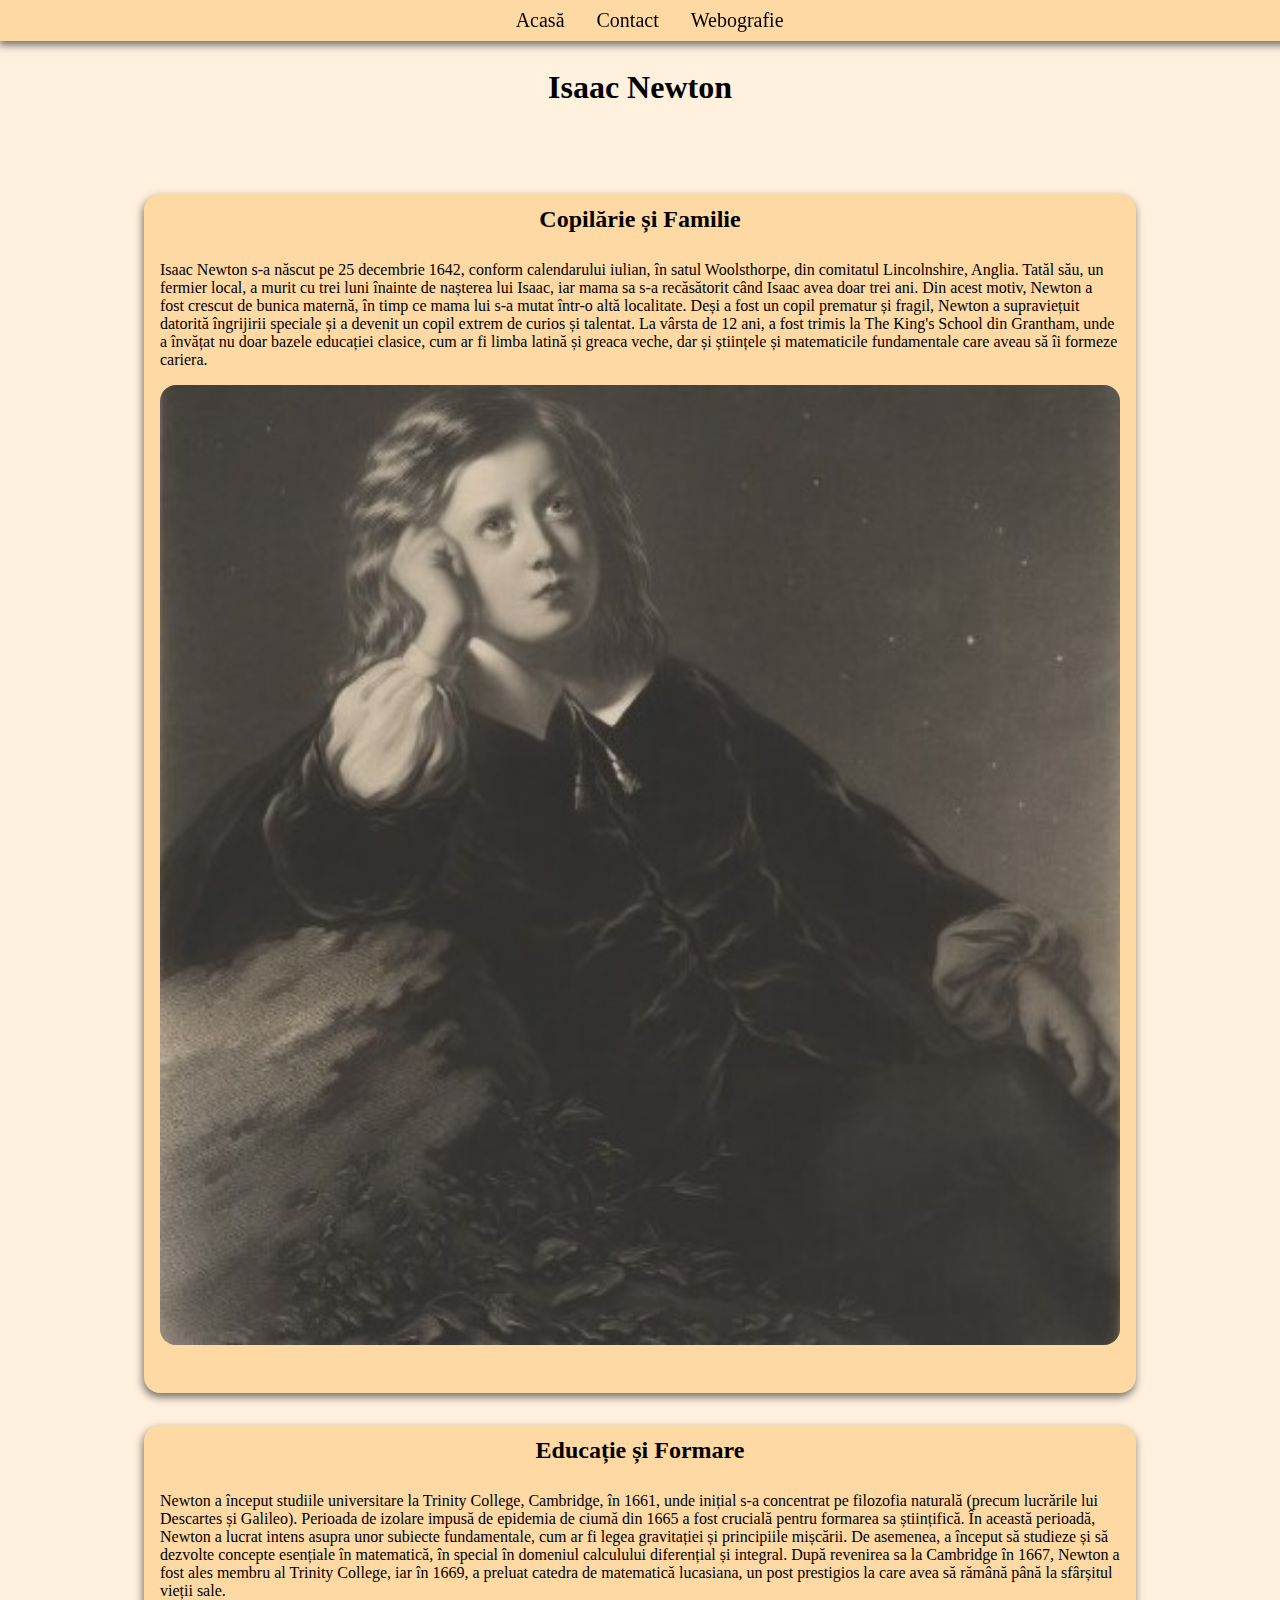
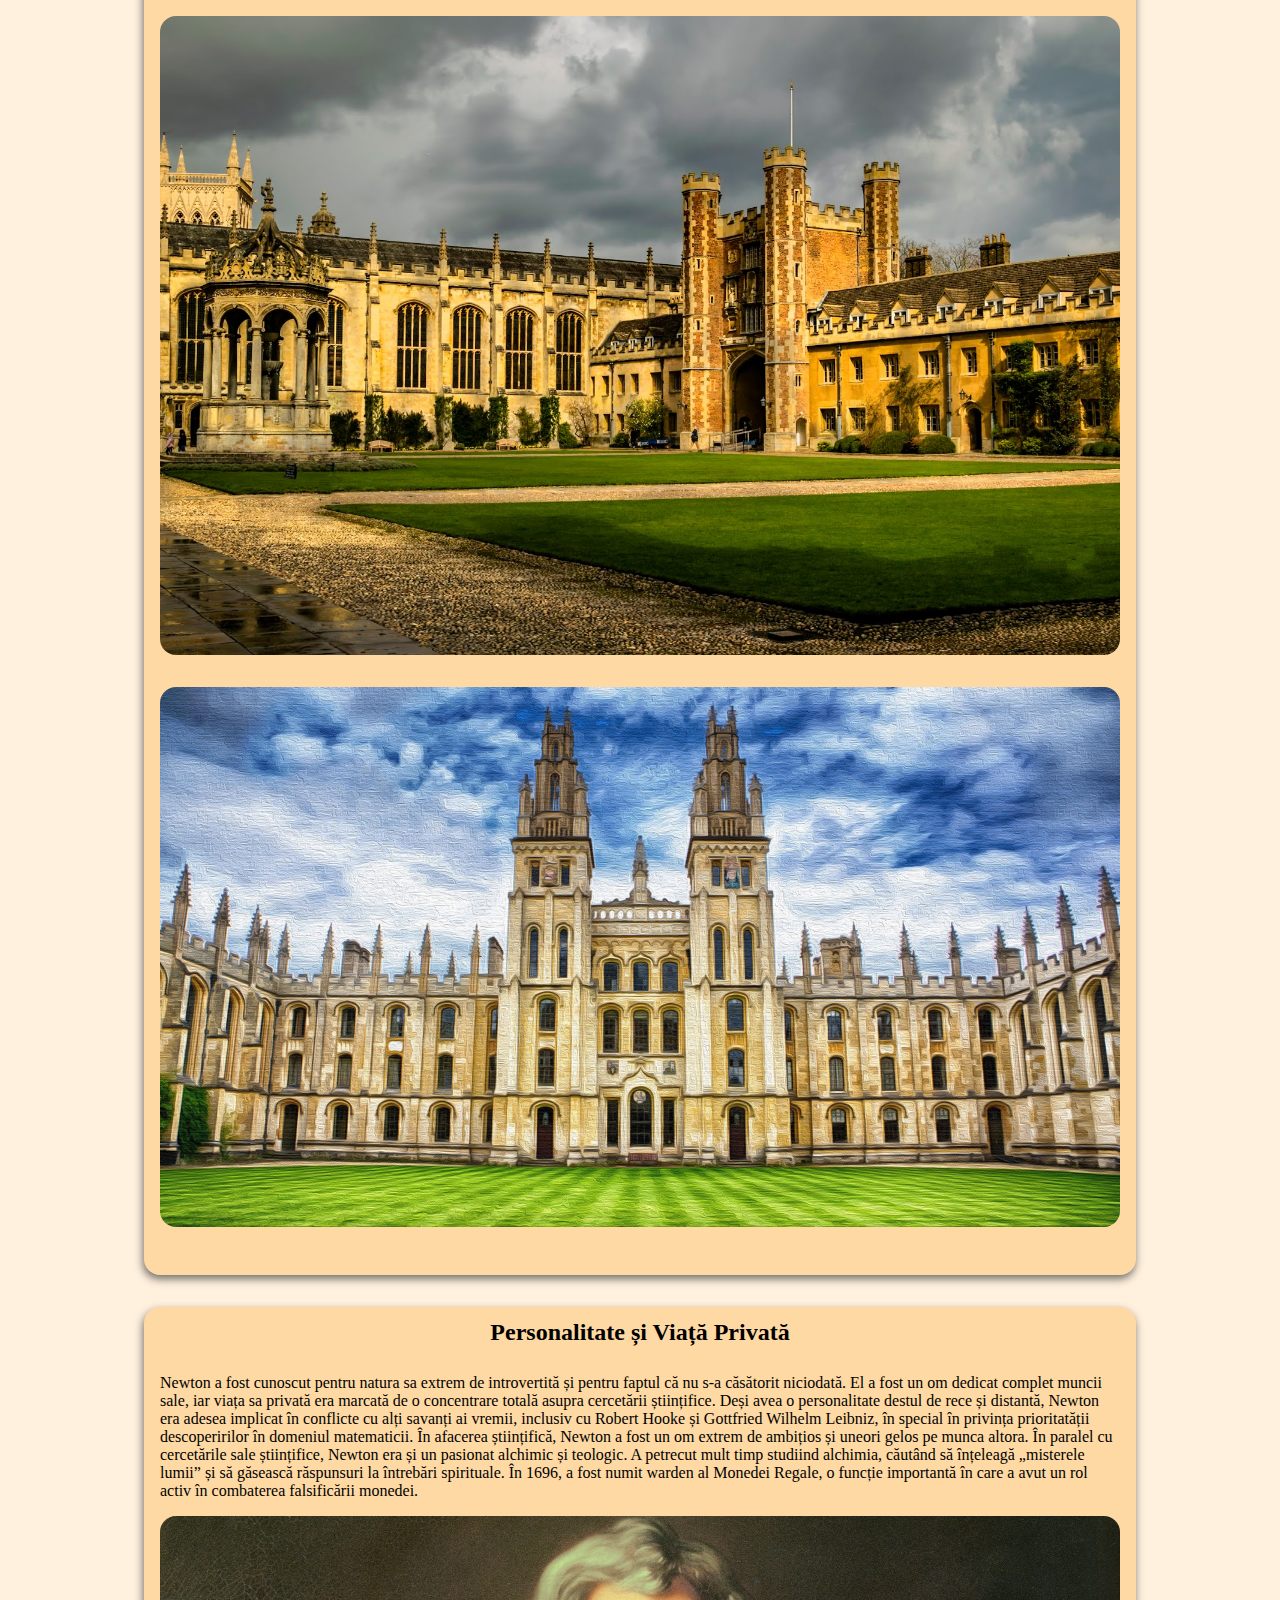
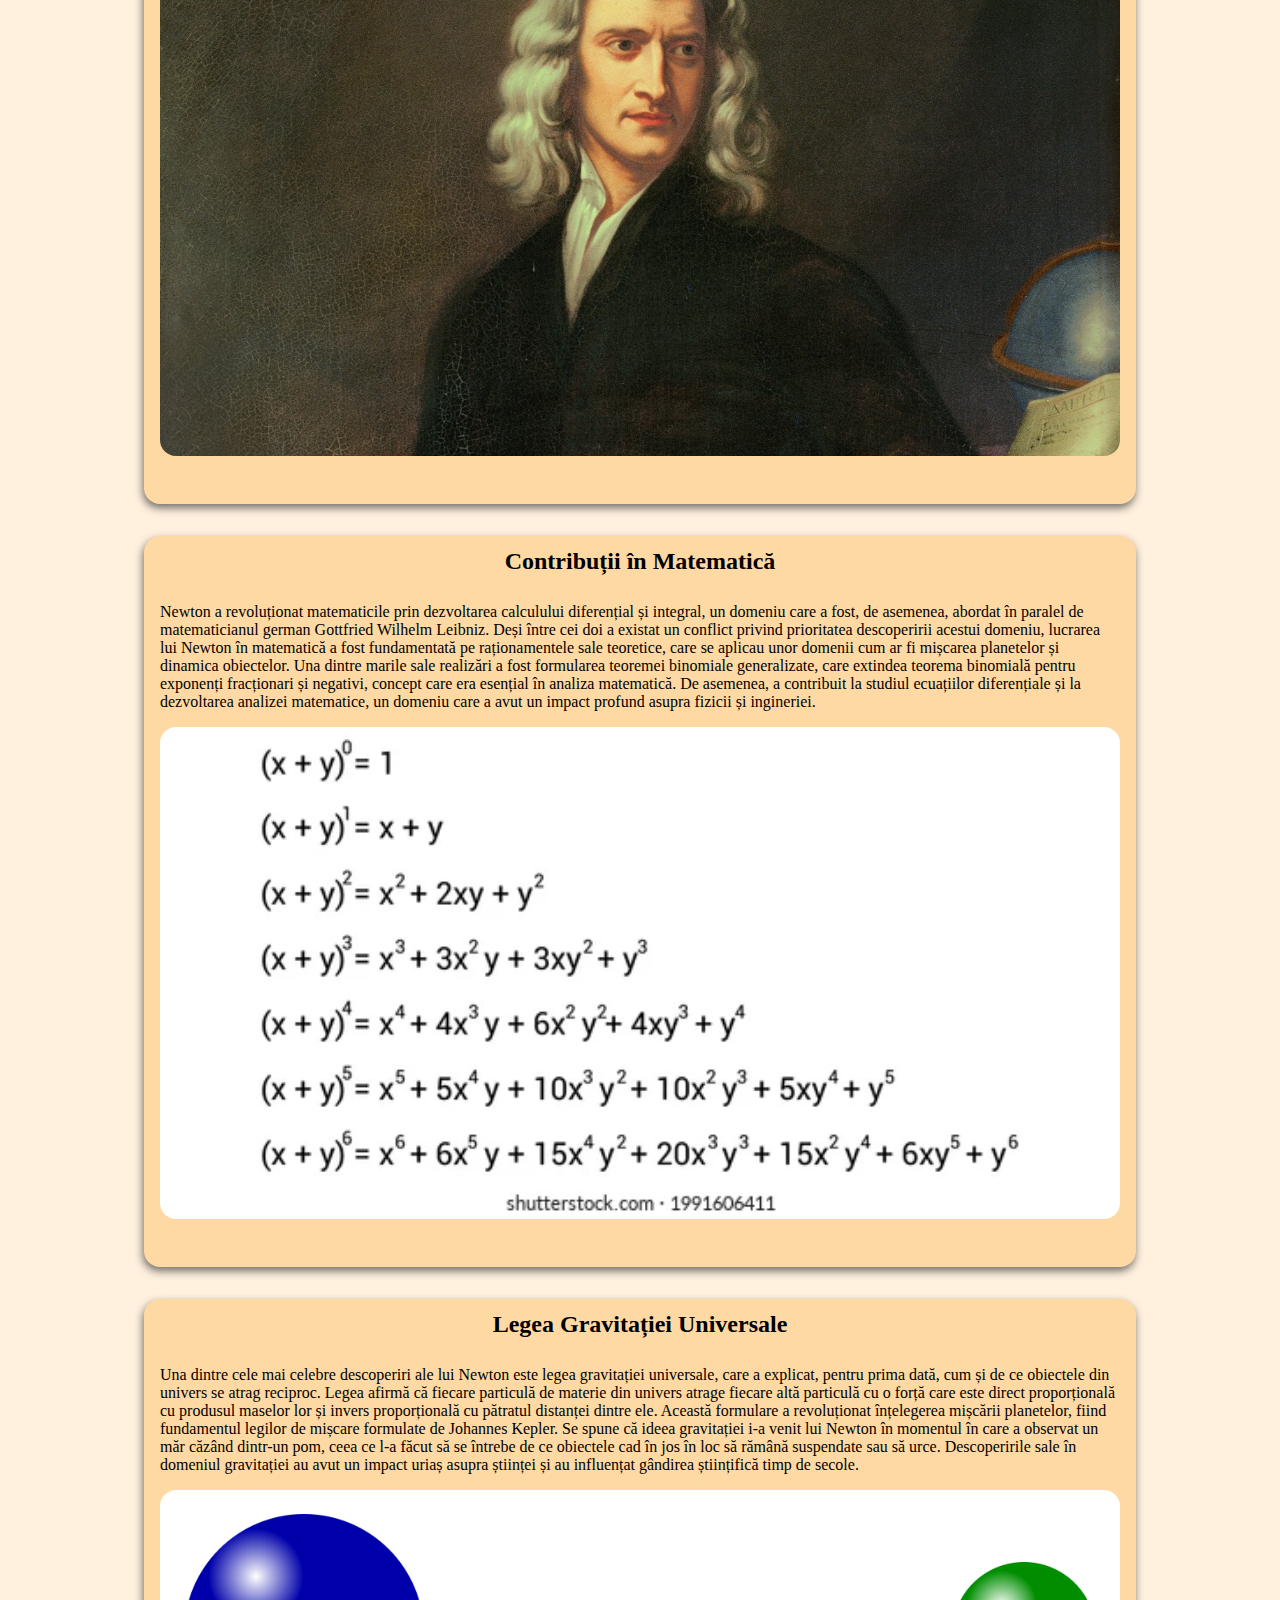
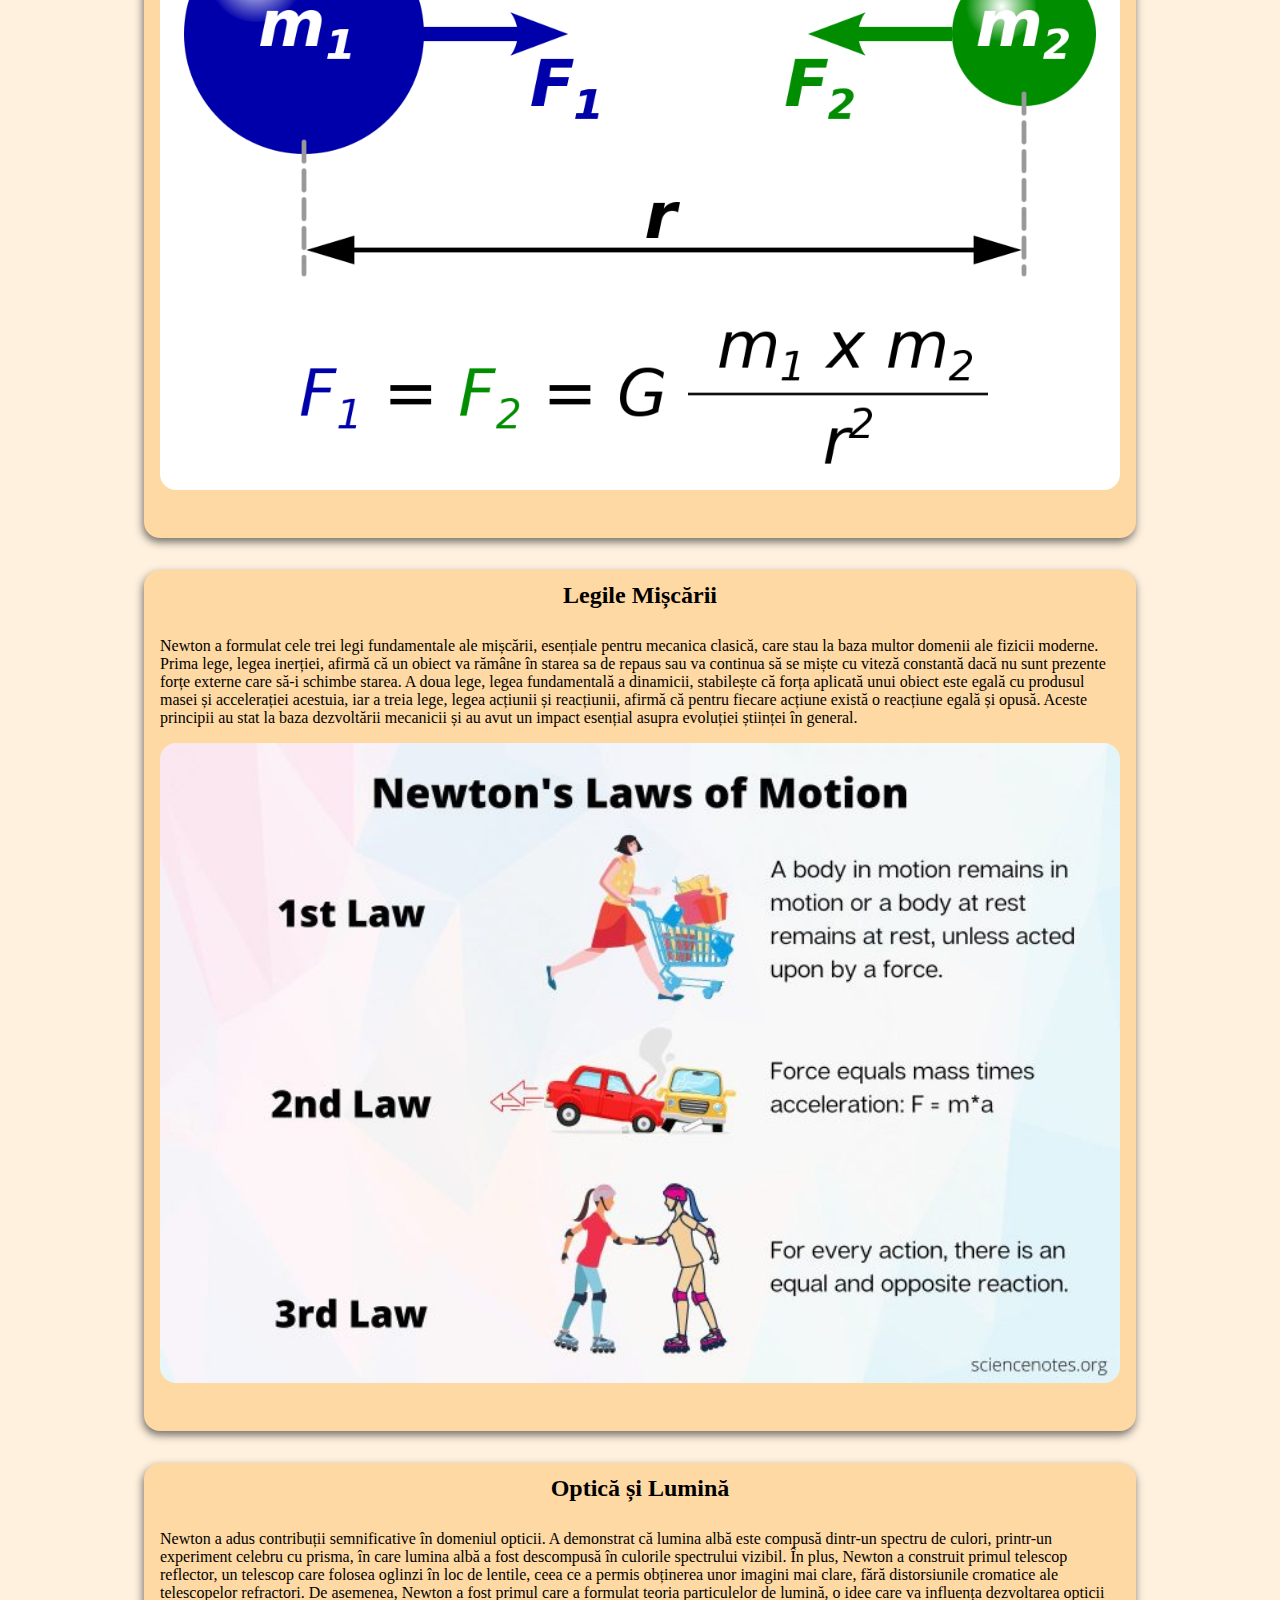
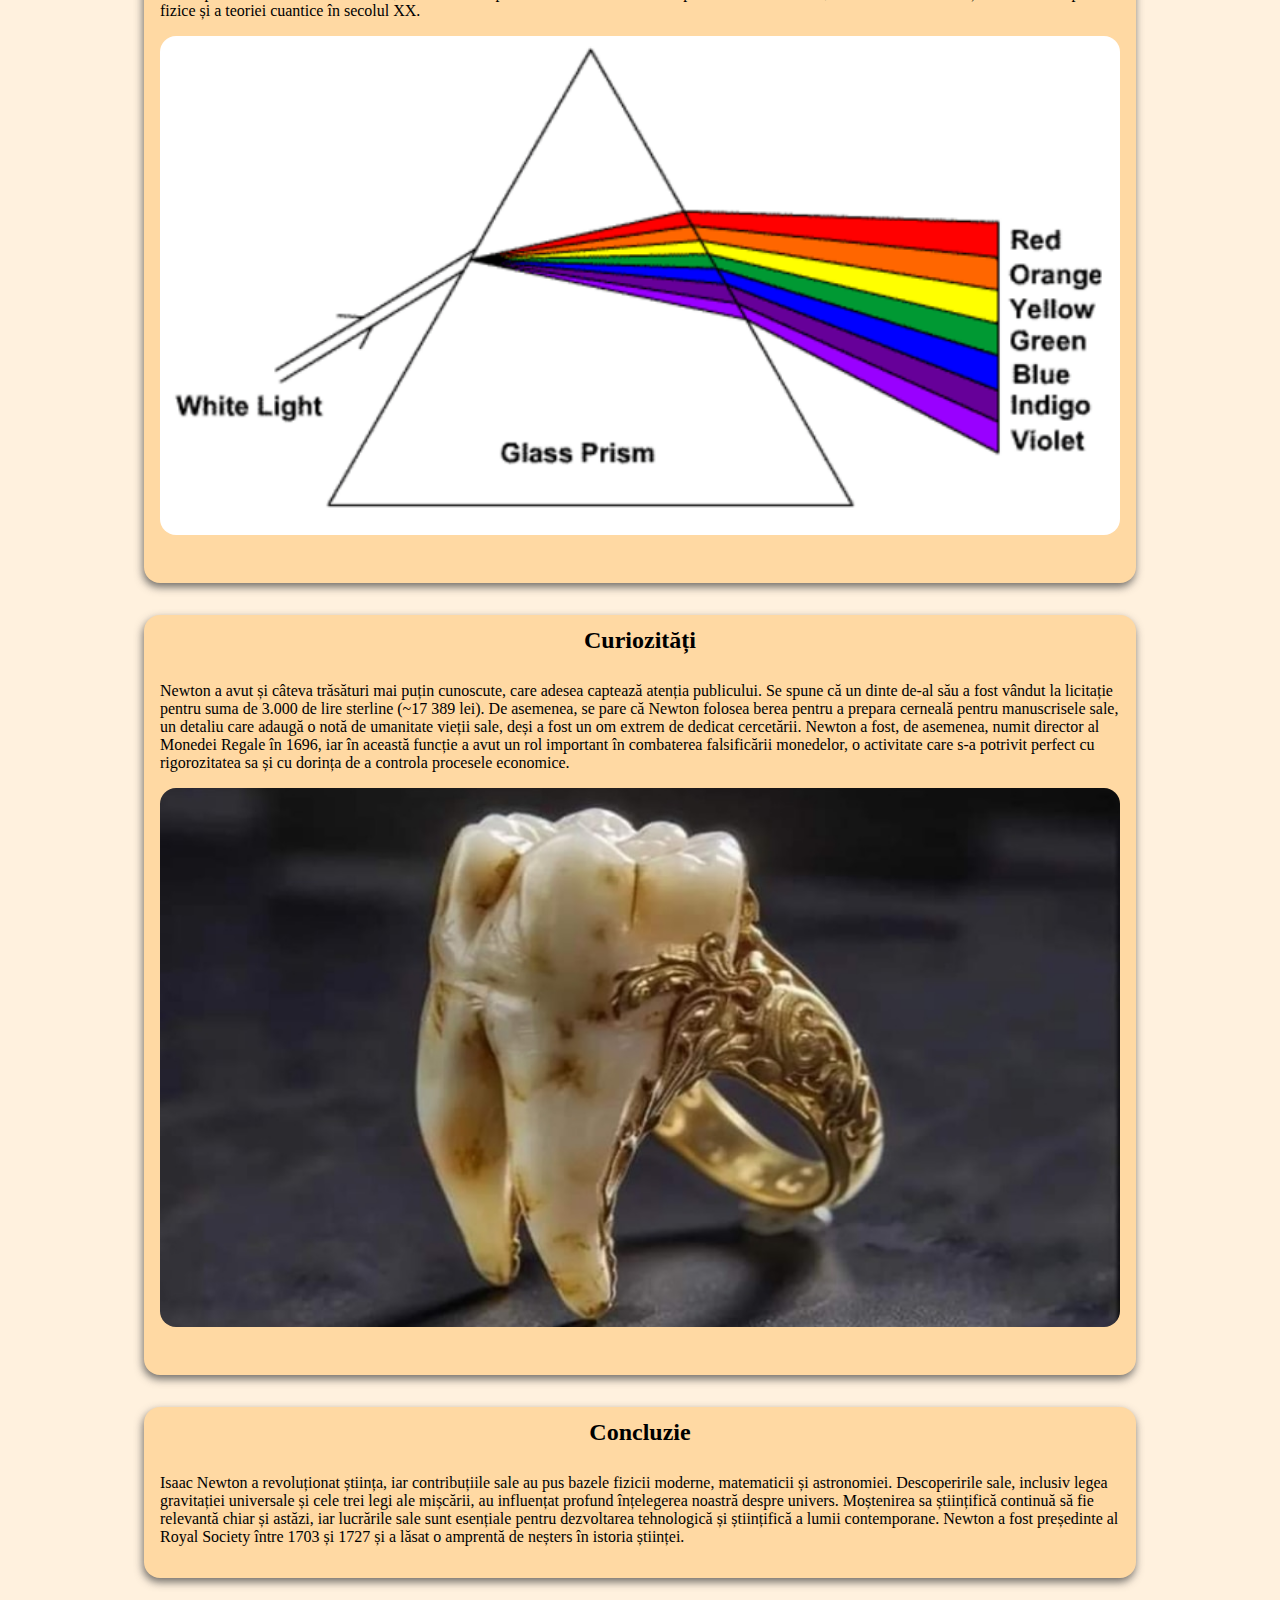
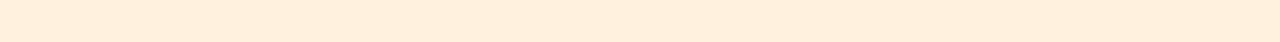
<file: index.html>
<!DOCTYPE html>
<html lang="ro">
    <head>
        <meta charset="UTF-8" />
        <meta name="viewport" content="width=device-width, initial-scale=1.0" />
        <title>Isaac Newton</title>
        <link rel="stylesheet" href="style.css" />
        <link rel="shortcut icon" href="img/apple-falling.png" type="image" />
    </head>
    <body>
        <header>
            <a href="index.html">Acasă</a><a href="contact-me.html">Contact</a
            ><a href="webography.html">Webografie</a>
        </header>
        <main>
            <h1>Isaac Newton</h1>
            <br />

            <div class="boss-container">
                <div class="container">
                    <h2>Copilărie și Familie</h2>
                    <p>
                        Isaac Newton s-a născut pe 25 decembrie 1642, conform calendarului iulian,
                        în satul Woolsthorpe, din comitatul Lincolnshire, Anglia. Tatăl său, un
                        fermier local, a murit cu trei luni înainte de nașterea lui Isaac, iar mama
                        sa s-a recăsătorit când Isaac avea doar trei ani. Din acest motiv, Newton a
                        fost crescut de bunica maternă, în timp ce mama lui s-a mutat într-o altă
                        localitate. Deși a fost un copil prematur și fragil, Newton a supraviețuit
                        datorită îngrijirii speciale și a devenit un copil extrem de curios și
                        talentat. La vârsta de 12 ani, a fost trimis la The King's School din
                        Grantham, unde a învățat nu doar bazele educației clasice, cum ar fi limba
                        latină și greaca veche, dar și științele și matematicile fundamentale care
                        aveau să îi formeze cariera.
                    </p>
                    <img src="img/newton-kid.jpg" alt="Newton when he was a child" />
                </div>

                <div class="container">
                    <h2>Educație și Formare</h2>
                    <p>
                        Newton a început studiile universitare la Trinity College, Cambridge, în
                        1661, unde inițial s-a concentrat pe filozofia naturală (precum lucrările
                        lui Descartes și Galileo). Perioada de izolare impusă de epidemia de ciumă
                        din 1665 a fost crucială pentru formarea sa științifică. În această
                        perioadă, Newton a lucrat intens asupra unor subiecte fundamentale, cum ar
                        fi legea gravitației și principiile mișcării. De asemenea, a început să
                        studieze și să dezvolte concepte esențiale în matematică, în special în
                        domeniul calculului diferențial și integral. După revenirea sa la Cambridge
                        în 1667, Newton a fost ales membru al Trinity College, iar în 1669, a
                        preluat catedra de matematică lucasiana, un post prestigios la care avea să
                        rămână până la sfârșitul vieții sale.
                    </p>
                    <img src="img/trinity-college.jpg" alt="Trinity College where Newton studied" />
                    <img src="img/cambridge-university.jpg" alt="Cambridge University" />
                </div>

                <div class="container">
                    <h2>Personalitate și Viață Privată</h2>
                    <p>
                        Newton a fost cunoscut pentru natura sa extrem de introvertită și pentru
                        faptul că nu s-a căsătorit niciodată. El a fost un om dedicat complet muncii
                        sale, iar viața sa privată era marcată de o concentrare totală asupra
                        cercetării științifice. Deși avea o personalitate destul de rece și
                        distantă, Newton era adesea implicat în conflicte cu alți savanți ai vremii,
                        inclusiv cu Robert Hooke și Gottfried Wilhelm Leibniz, în special în
                        privința prioritatății descoperirilor în domeniul matematicii. În afacerea
                        științifică, Newton a fost un om extrem de ambițios și uneori gelos pe munca
                        altora. În paralel cu cercetările sale științifice, Newton era și un
                        pasionat alchimic și teologic. A petrecut mult timp studiind alchimia,
                        căutând să înțeleagă „misterele lumii” și să găsească răspunsuri la
                        întrebări spirituale. În 1696, a fost numit warden al Monedei Regale, o
                        funcție importantă în care a avut un rol activ în combaterea falsificării
                        monedei.
                    </p>
                    <img src="img/isaac-newton-in-person.jpg" alt="Isaac Newton in Person" />
                </div>

                <div class="container">
                    <h2>Contribuții în Matematică</h2>
                    <p>
                        Newton a revoluționat matematicile prin dezvoltarea calculului diferențial
                        și integral, un domeniu care a fost, de asemenea, abordat în paralel de
                        matematicianul german Gottfried Wilhelm Leibniz. Deși între cei doi a
                        existat un conflict privind prioritatea descoperirii acestui domeniu,
                        lucrarea lui Newton în matematică a fost fundamentată pe raționamentele sale
                        teoretice, care se aplicau unor domenii cum ar fi mișcarea planetelor și
                        dinamica obiectelor. Una dintre marile sale realizări a fost formularea
                        teoremei binomiale generalizate, care extindea teorema binomială pentru
                        exponenți fracționari și negativi, concept care era esențial în analiza
                        matematică. De asemenea, a contribuit la studiul ecuațiilor diferențiale și
                        la dezvoltarea analizei matematice, un domeniu care a avut un impact profund
                        asupra fizicii și ingineriei.
                    </p>
                    <img src="img/binomial-theorem.jpg" alt="Teorema Binomială" />
                </div>

                <div class="container">
                    <h2>Legea Gravitației Universale</h2>
                    <p>
                        Una dintre cele mai celebre descoperiri ale lui Newton este legea
                        gravitației universale, care a explicat, pentru prima dată, cum și de ce
                        obiectele din univers se atrag reciproc. Legea afirmă că fiecare particulă
                        de materie din univers atrage fiecare altă particulă cu o forță care este
                        direct proporțională cu produsul maselor lor și invers proporțională cu
                        pătratul distanței dintre ele. Această formulare a revoluționat înțelegerea
                        mișcării planetelor, fiind fundamentul legilor de mișcare formulate de
                        Johannes Kepler. Se spune că ideea gravitației i-a venit lui Newton în
                        momentul în care a observat un măr căzând dintr-un pom, ceea ce l-a făcut să
                        se întrebe de ce obiectele cad în jos în loc să rămână suspendate sau să
                        urce. Descoperirile sale în domeniul gravitației au avut un impact uriaș
                        asupra științei și au influențat gândirea științifică timp de secole.
                    </p>
                    <img src="img/gravity.png" alt="Gravitational Forces" />
                </div>

                <div class="container">
                    <h2>Legile Mișcării</h2>
                    <p>
                        Newton a formulat cele trei legi fundamentale ale mișcării, esențiale pentru
                        mecanica clasică, care stau la baza multor domenii ale fizicii moderne.
                        Prima lege, legea inerției, afirmă că un obiect va rămâne în starea sa de
                        repaus sau va continua să se miște cu viteză constantă dacă nu sunt prezente
                        forțe externe care să-i schimbe starea. A doua lege, legea fundamentală a
                        dinamicii, stabilește că forța aplicată unui obiect este egală cu produsul
                        masei și accelerației acestuia, iar a treia lege, legea acțiunii și
                        reacțiunii, afirmă că pentru fiecare acțiune există o reacțiune egală și
                        opusă. Aceste principii au stat la baza dezvoltării mecanicii și au avut un
                        impact esențial asupra evoluției științei în general.
                    </p>
                    <img src="img/newton-s-laws-of-motion.jpg" alt="Principiile Mecanicii" />
                </div>

                <div class="container">
                    <h2>Optică și Lumină</h2>
                    <p>
                        Newton a adus contribuții semnificative în domeniul opticii. A demonstrat că
                        lumina albă este compusă dintr-un spectru de culori, printr-un experiment
                        celebru cu prisma, în care lumina albă a fost descompusă în culorile
                        spectrului vizibil. În plus, Newton a construit primul telescop reflector,
                        un telescop care folosea oglinzi în loc de lentile, ceea ce a permis
                        obținerea unor imagini mai clare, fără distorsiunile cromatice ale
                        telescopelor refractori. De asemenea, Newton a fost primul care a formulat
                        teoria particulelor de lumină, o idee care va influența dezvoltarea opticii
                        fizice și a teoriei cuantice în secolul XX.
                    </p>
                    <img src="img/newton-s-optics.png" alt="Prisma" />
                </div>

                <div class="container">
                    <h2>Curiozități</h2>
                    <p>
                        Newton a avut și câteva trăsături mai puțin cunoscute, care adesea captează
                        atenția publicului. Se spune că un dinte de-al său a fost vândut la
                        licitație pentru suma de 3.000 de lire sterline (~17 389 lei). De asemenea,
                        se pare că Newton folosea berea pentru a prepara cerneală pentru
                        manuscrisele sale, un detaliu care adaugă o notă de umanitate vieții sale,
                        deși a fost un om extrem de dedicat cercetării. Newton a fost, de asemenea,
                        numit director al Monedei Regale în 1696, iar în această funcție a avut un
                        rol important în combaterea falsificării monedelor, o activitate care s-a
                        potrivit perfect cu rigorozitatea sa și cu dorința de a controla procesele
                        economice.
                    </p>
                    <img src="img/newton-tooth.jpg" alt="Dintele lui Newton" />
                </div>

                <div class="container">
                    <h2>Concluzie</h2>
                    <p>
                        Isaac Newton a revoluționat știința, iar contribuțiile sale au pus bazele
                        fizicii moderne, matematicii și astronomiei. Descoperirile sale, inclusiv
                        legea gravitației universale și cele trei legi ale mișcării, au influențat
                        profund înțelegerea noastră despre univers. Moștenirea sa științifică
                        continuă să fie relevantă chiar și astăzi, iar lucrările sale sunt esențiale
                        pentru dezvoltarea tehnologică și științifică a lumii contemporane. Newton a
                        fost președinte al Royal Society între 1703 și 1727 și a lăsat o amprentă de
                        neșters în istoria științei.
                    </p>
                </div>
            </div>
        </main>
    </body>
</html>
</file>
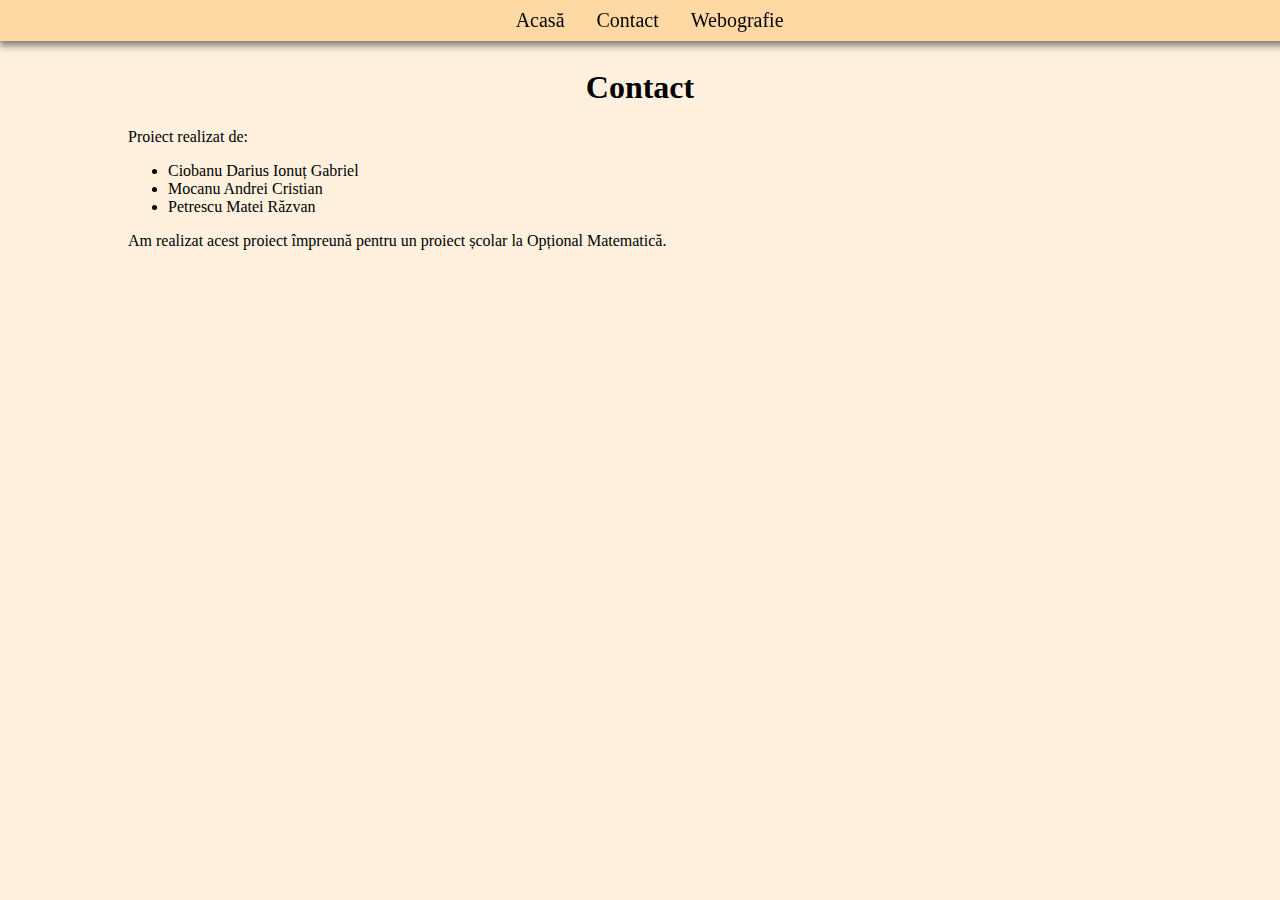
<file: contact-me.html>
<!DOCTYPE html>
<html lang="en">
    <head>
        <meta charset="UTF-8" />
        <meta name="viewport" content="width=device-width, initial-scale=1.0" />
        <title>Contact</title>
        <link rel="stylesheet" href="style.css" />
        <link rel="shortcut icon" href="img/apple-falling.png" type="image" />
    </head>
    <body>
        <header>
            <a href="index.html">Acasă</a><a href="contact-me.html">Contact</a
            ><a href="webography.html">Webografie</a>
        </header>

        <main>
            <h1>Contact</h1>
            <p>Proiect realizat de:</p>
            <ul>
                <li>Ciobanu Darius Ionuț Gabriel</li>
                <li>Mocanu Andrei Cristian</li>
                <li>Petrescu Matei Răzvan</li>
            </ul>
            <p>
                Am realizat acest proiect împreună pentru un proiect școlar la Opțional Matematică.
            </p>
        </main>
    </body>
</html>
</file>
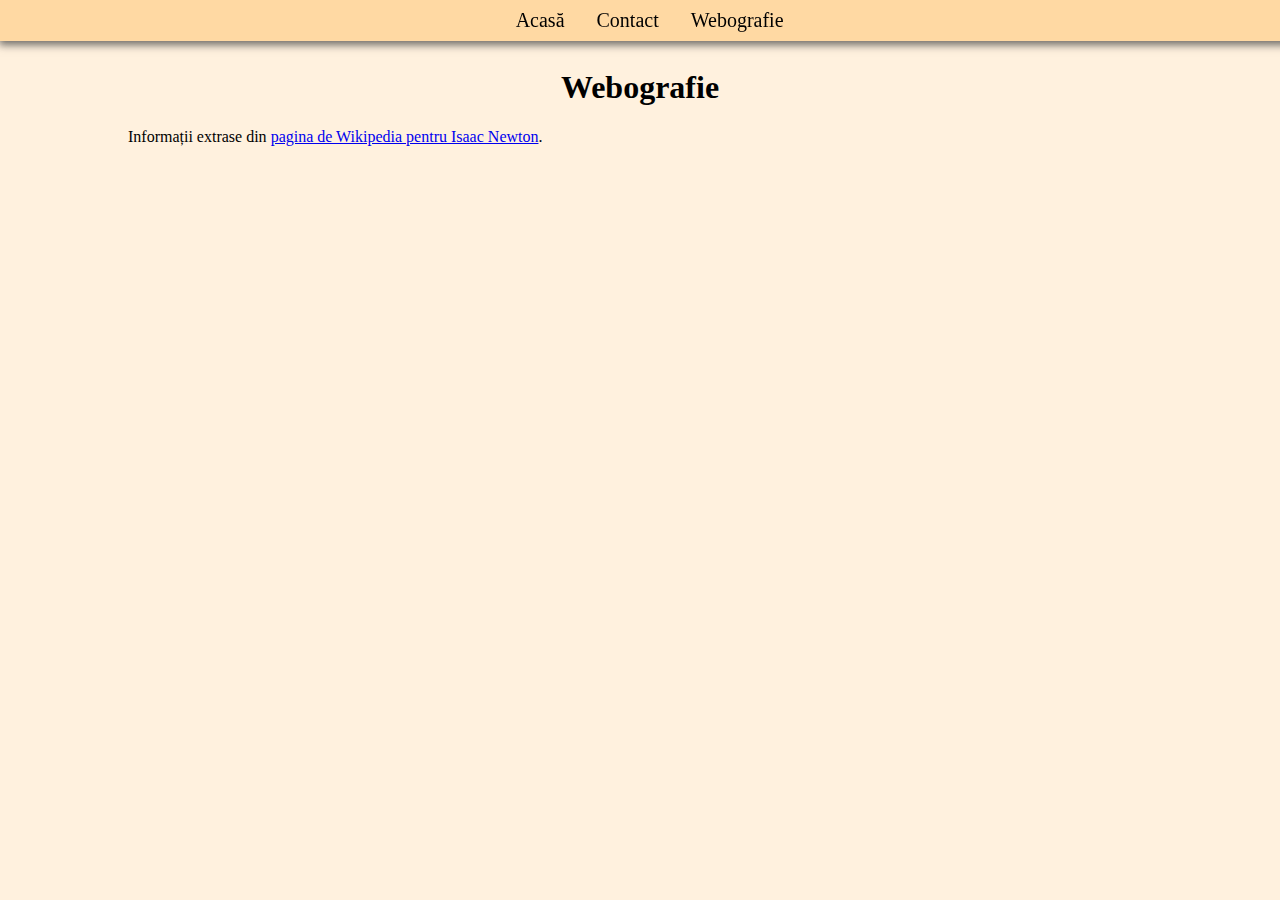
<file: webography.html>
<!DOCTYPE html>
<html lang="en">
    <head>
        <meta charset="UTF-8" />
        <meta name="viewport" content="width=device-width, initial-scale=1.0" />
        <title>Webografie</title>
        <link rel="stylesheet" href="style.css" />
        <link rel="shortcut icon" href="img/apple-falling.png" type="image" />
    </head>
    <body>
        <header>
            <a href="index.html">Acasă</a><a href="contact-me.html">Contact</a
            ><a href="webography.html">Webografie</a>
        </header>
        <main>
            <h1>Webografie</h1>
            <p>
                Informații extrase din
                <a href="https://ro.wikipedia.org/wiki/Isaac_Newton"
                    >pagina de Wikipedia pentru Isaac Newton</a
                >.
            </p>
        </main>
    </body>
</html>
</file>
<file: style.css>
html {
    background-color: #fff1de;
    font-family: Cambria, Cochin, Georgia, Times, "Times New Roman", serif;
}

body {
    background-color: #fff1de;
    font-family: Cambria, Cochin, Georgia, Times, "Times New Roman", serif;
    padding: 0;
    margin: 0;
}

header {
    background-color: #ffd9a3;
    display: block;
    position: fixed;
    width: 100%;
    z-index: 1000;
    padding: 1vh 2vw;
    text-align: center;
    box-shadow: -1px 4px 8px 0px rgba(64, 64, 64, 0.75);
    -webkit-box-shadow: -1px 4px 8px 0px rgba(64, 64, 64, 0.75);
    -moz-box-shadow: -1px 4px 8px 0px rgba(64, 64, 64, 0.75);
}

header a {
    color: #000;
    text-decoration: none;
    font-size: 1.25em;
    margin-right: 2.5vw;
}

main {
    padding: 3em 10vw;
}

h1 {
    text-align: center;
}

.boss-container {
    display: flex;
    flex-wrap: wrap;
    justify-content: center;
    margin-top: 2em;
}

.container {
    background-color: #ffd9a3;
    border-radius: 16px;
    padding-inline: 1em;
    padding-bottom: 1em;
    margin-inline: auto;
    width: 45%;
    margin: 1em;
    box-shadow: -1px 4px 8px 0px rgba(64, 64, 64, 0.75);
    -webkit-box-shadow: -1px 4px 8px 0px rgba(64, 64, 64, 0.75);
    -moz-box-shadow: -1px 4px 8px 0px rgba(64, 64, 64, 0.75);
}

.container > h2 {
    text-align: center;
    margin: 0;
    padding: 0.5em 0;
}

.container > img {
    display: block;
    margin: 0 auto;
    width: 100%;
    border-radius: 16px;
    margin-bottom: 2em;
}

body::selection {
    background-color: #ffd9a3;
}

.container::selection {
    background-color: #fff1de;
}

header::selection {
    background-color: #fff1de;
}

@media (max-width: 1590px) {
    .container {
        width: 100%;
    }
}

@media (max-width: 1024px) {
    header > a {
        margin-right: 5vw;
    }
    .boss-container {
        flex-direction: column;
    }
}
</file>
